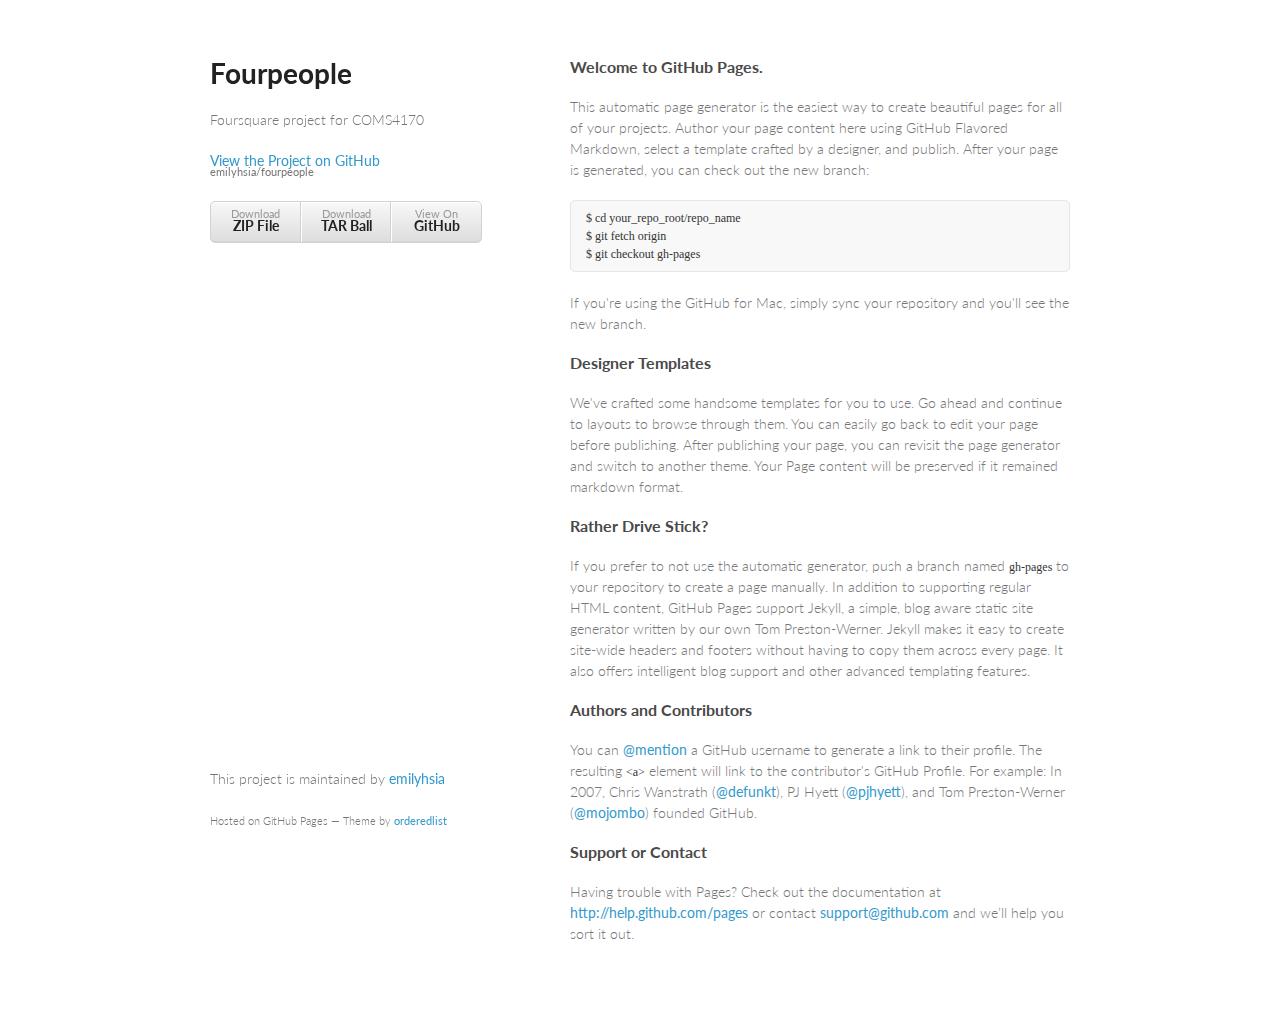
<file: index.html>
<!doctype html>
<html>
  <head>
    <meta charset="utf-8">
    <meta http-equiv="X-UA-Compatible" content="chrome=1">
    <title>Fourpeople by emilyhsia</title>

    <link rel="stylesheet" href="stylesheets/styles.css">
    <link rel="stylesheet" href="stylesheets/pygment_trac.css">
    <meta name="viewport" content="width=device-width, initial-scale=1, user-scalable=no">
    <!--[if lt IE 9]>
    <script src="//html5shiv.googlecode.com/svn/trunk/html5.js"></script>
    <![endif]-->
  </head>
  <body>
    <div class="wrapper">
      <header>
        <h1>Fourpeople</h1>
        <p>Foursquare project for COMS4170</p>

        <p class="view"><a href="https://github.com/emilyhsia/fourpeople">View the Project on GitHub <small>emilyhsia/fourpeople</small></a></p>


        <ul>
          <li><a href="https://github.com/emilyhsia/fourpeople/zipball/master">Download <strong>ZIP File</strong></a></li>
          <li><a href="https://github.com/emilyhsia/fourpeople/tarball/master">Download <strong>TAR Ball</strong></a></li>
          <li><a href="https://github.com/emilyhsia/fourpeople">View On <strong>GitHub</strong></a></li>
        </ul>
      </header>
      <section>
        <h3>
<a name="welcome-to-github-pages" class="anchor" href="#welcome-to-github-pages"><span class="octicon octicon-link"></span></a>Welcome to GitHub Pages.</h3>

<p>This automatic page generator is the easiest way to create beautiful pages for all of your projects. Author your page content here using GitHub Flavored Markdown, select a template crafted by a designer, and publish. After your page is generated, you can check out the new branch:</p>

<pre><code>$ cd your_repo_root/repo_name
$ git fetch origin
$ git checkout gh-pages
</code></pre>

<p>If you're using the GitHub for Mac, simply sync your repository and you'll see the new branch.</p>

<h3>
<a name="designer-templates" class="anchor" href="#designer-templates"><span class="octicon octicon-link"></span></a>Designer Templates</h3>

<p>We've crafted some handsome templates for you to use. Go ahead and continue to layouts to browse through them. You can easily go back to edit your page before publishing. After publishing your page, you can revisit the page generator and switch to another theme. Your Page content will be preserved if it remained markdown format.</p>

<h3>
<a name="rather-drive-stick" class="anchor" href="#rather-drive-stick"><span class="octicon octicon-link"></span></a>Rather Drive Stick?</h3>

<p>If you prefer to not use the automatic generator, push a branch named <code>gh-pages</code> to your repository to create a page manually. In addition to supporting regular HTML content, GitHub Pages support Jekyll, a simple, blog aware static site generator written by our own Tom Preston-Werner. Jekyll makes it easy to create site-wide headers and footers without having to copy them across every page. It also offers intelligent blog support and other advanced templating features.</p>

<h3>
<a name="authors-and-contributors" class="anchor" href="#authors-and-contributors"><span class="octicon octicon-link"></span></a>Authors and Contributors</h3>

<p>You can <a href="https://github.com/blog/821" class="user-mention">@mention</a> a GitHub username to generate a link to their profile. The resulting <code>&lt;a&gt;</code> element will link to the contributor's GitHub Profile. For example: In 2007, Chris Wanstrath (<a href="https://github.com/defunkt" class="user-mention">@defunkt</a>), PJ Hyett (<a href="https://github.com/pjhyett" class="user-mention">@pjhyett</a>), and Tom Preston-Werner (<a href="https://github.com/mojombo" class="user-mention">@mojombo</a>) founded GitHub.</p>

<h3>
<a name="support-or-contact" class="anchor" href="#support-or-contact"><span class="octicon octicon-link"></span></a>Support or Contact</h3>

<p>Having trouble with Pages? Check out the documentation at <a href="http://help.github.com/pages">http://help.github.com/pages</a> or contact <a href="mailto:support@github.com">support@github.com</a> and we’ll help you sort it out.</p>
      </section>
      <footer>
        <p>This project is maintained by <a href="https://github.com/emilyhsia">emilyhsia</a></p>
        <p><small>Hosted on GitHub Pages &mdash; Theme by <a href="https://github.com/orderedlist">orderedlist</a></small></p>
      </footer>
    </div>
    <script src="javascripts/scale.fix.js"></script>
    
  </body>
</html>
</file>
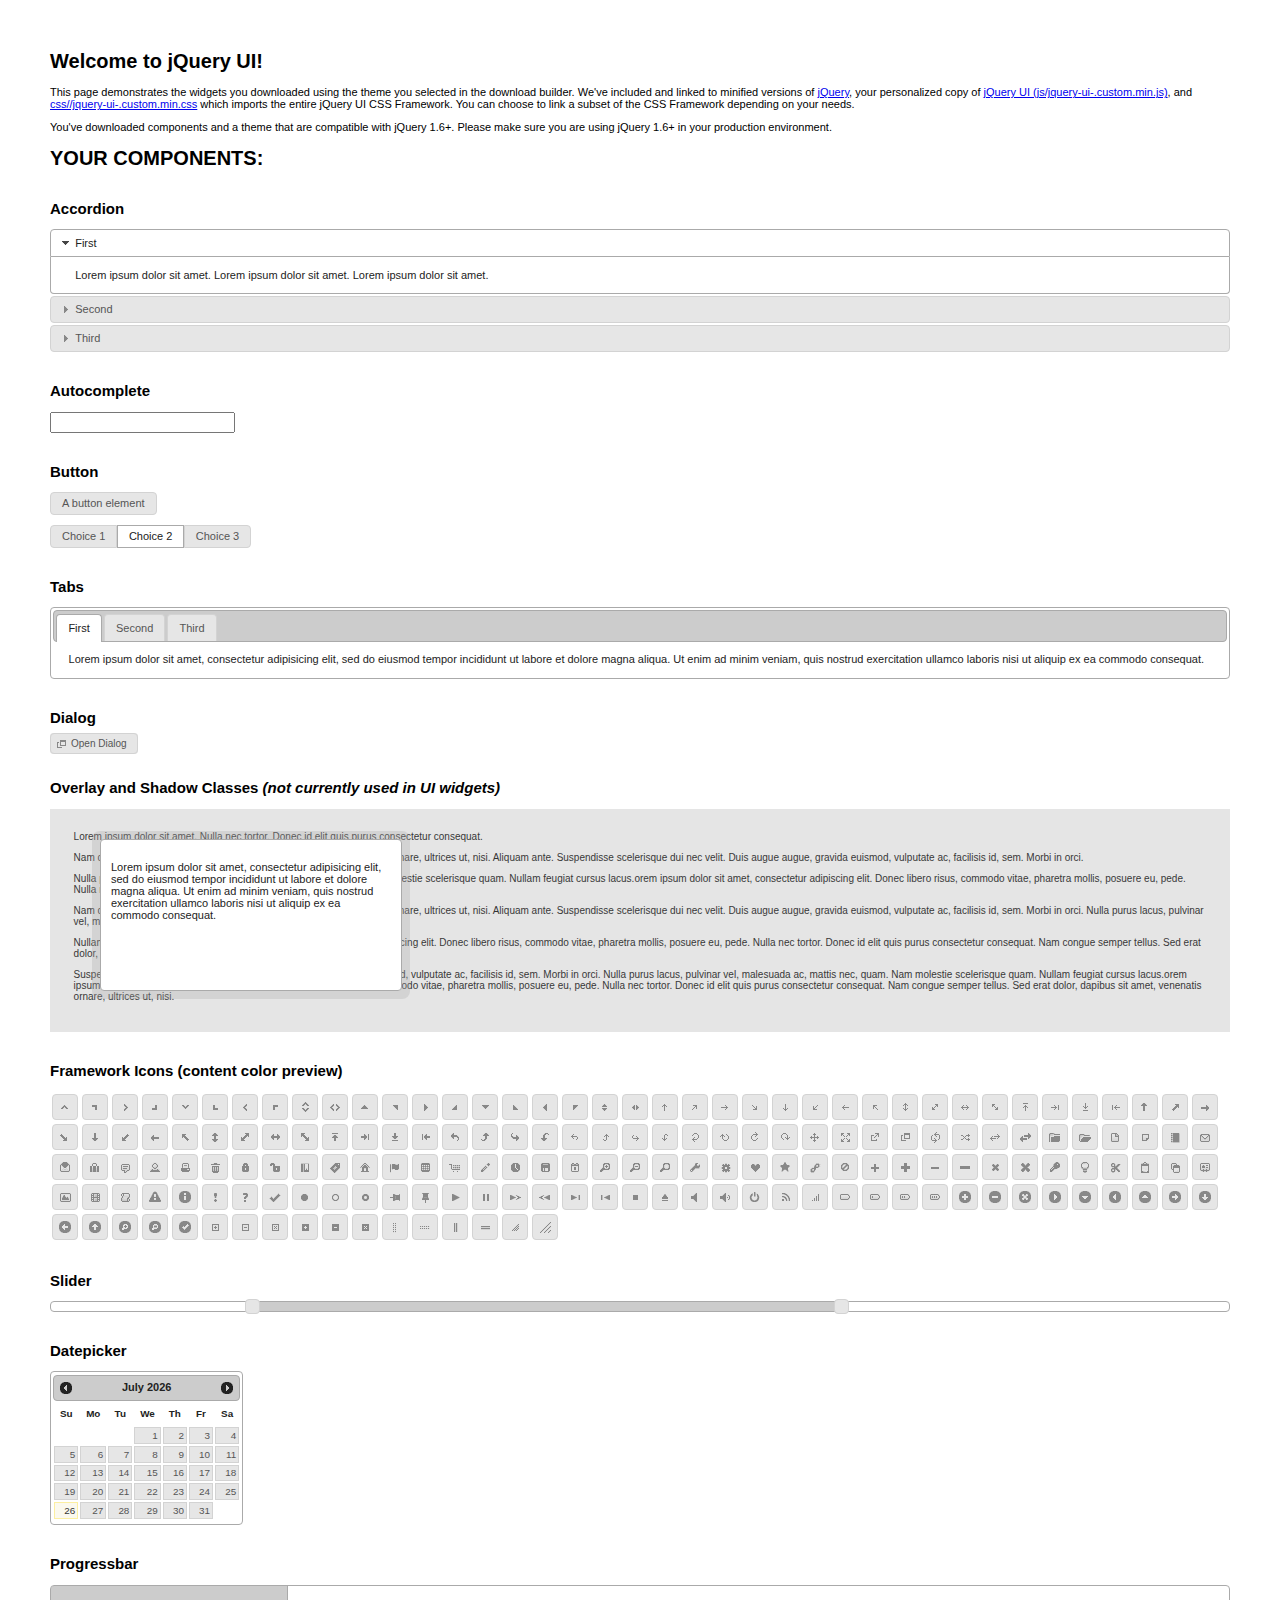
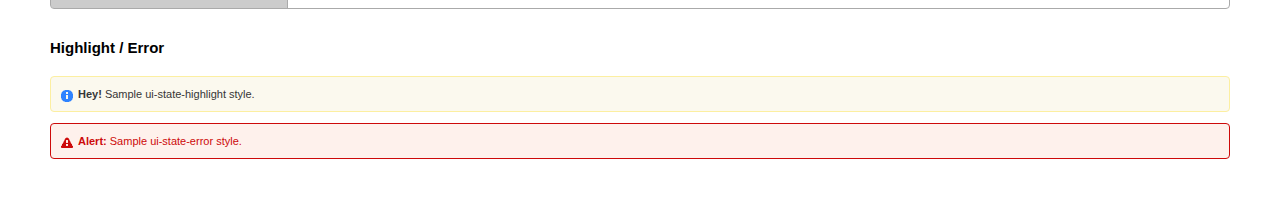
<file: jquery-ui/index.html>
<!doctype html>
<html lang="us">
<head>
	<meta charset="utf-8">
	<title>jQuery UI Example Page</title>
	<link href="css/custom-theme/jquery-ui-1.10.3.custom.css" rel="stylesheet">
	<script src="js/jquery-1.9.1.js"></script>
	<script src="js/jquery-ui-1.10.3.custom.js"></script>
	<script>
	$(function() {
		
		$( "#accordion" ).accordion();
		

		
		var availableTags = [
			"ActionScript",
			"AppleScript",
			"Asp",
			"BASIC",
			"C",
			"C++",
			"Clojure",
			"COBOL",
			"ColdFusion",
			"Erlang",
			"Fortran",
			"Groovy",
			"Haskell",
			"Java",
			"JavaScript",
			"Lisp",
			"Perl",
			"PHP",
			"Python",
			"Ruby",
			"Scala",
			"Scheme"
		];
		$( "#autocomplete" ).autocomplete({
			source: availableTags
		});
		

		
		$( "#button" ).button();
		$( "#radioset" ).buttonset();
		

		
		$( "#tabs" ).tabs();
		

		
		$( "#dialog" ).dialog({
			autoOpen: false,
			width: 400,
			buttons: [
				{
					text: "Ok",
					click: function() {
						$( this ).dialog( "close" );
					}
				},
				{
					text: "Cancel",
					click: function() {
						$( this ).dialog( "close" );
					}
				}
			]
		});

		// Link to open the dialog
		$( "#dialog-link" ).click(function( event ) {
			$( "#dialog" ).dialog( "open" );
			event.preventDefault();
		});
		

		
		$( "#datepicker" ).datepicker({
			inline: true
		});
		

		
		$( "#slider" ).slider({
			range: true,
			values: [ 17, 67 ]
		});
		

		
		$( "#progressbar" ).progressbar({
			value: 20
		});
		

		// Hover states on the static widgets
		$( "#dialog-link, #icons li" ).hover(
			function() {
				$( this ).addClass( "ui-state-hover" );
			},
			function() {
				$( this ).removeClass( "ui-state-hover" );
			}
		);
	});
	</script>
	<style>
	body{
		font: 62.5% "Trebuchet MS", sans-serif;
		margin: 50px;
	}
	.demoHeaders {
		margin-top: 2em;
	}
	#dialog-link {
		padding: .4em 1em .4em 20px;
		text-decoration: none;
		position: relative;
	}
	#dialog-link span.ui-icon {
		margin: 0 5px 0 0;
		position: absolute;
		left: .2em;
		top: 50%;
		margin-top: -8px;
	}
	#icons {
		margin: 0;
		padding: 0;
	}
	#icons li {
		margin: 2px;
		position: relative;
		padding: 4px 0;
		cursor: pointer;
		float: left;
		list-style: none;
	}
	#icons span.ui-icon {
		float: left;
		margin: 0 4px;
	}
	.fakewindowcontain .ui-widget-overlay {
		position: absolute;
	}
	</style>
</head>
<body>

<h1>Welcome to jQuery UI!</h1>

<div class="ui-widget">
	<p>This page demonstrates the widgets you downloaded using the theme you selected in the download builder. We've included and linked to minified versions of <a href="js/jquery-1.9.1.js">jQuery</a>, your personalized copy of <a href="js/jquery-ui-.custom.min.js">jQuery UI (js/jquery-ui-.custom.min.js)</a>, and <a href="css//jquery-ui-.custom.min.css">css//jquery-ui-.custom.min.css</a> which imports the entire jQuery UI CSS Framework. You can choose to link a subset of the CSS Framework depending on your needs. </p>
	<p>You've downloaded components and a theme that are compatible with jQuery 1.6+. Please make sure you are using jQuery 1.6+ in your production environment.</p>
</div>

<h1>YOUR COMPONENTS:</h1>


<!-- Accordion -->
<h2 class="demoHeaders">Accordion</h2>
<div id="accordion">
	<h3>First</h3>
	<div>Lorem ipsum dolor sit amet. Lorem ipsum dolor sit amet. Lorem ipsum dolor sit amet.</div>
	<h3>Second</h3>
	<div>Phasellus mattis tincidunt nibh.</div>
	<h3>Third</h3>
	<div>Nam dui erat, auctor a, dignissim quis.</div>
</div>



<!-- Autocomplete -->
<h2 class="demoHeaders">Autocomplete</h2>
<div>
	<input id="autocomplete" title="type &quot;a&quot;">
</div>



<!-- Button -->
<h2 class="demoHeaders">Button</h2>
<button id="button">A button element</button>
<form style="margin-top: 1em;">
	<div id="radioset">
		<input type="radio" id="radio1" name="radio"><label for="radio1">Choice 1</label>
		<input type="radio" id="radio2" name="radio" checked="checked"><label for="radio2">Choice 2</label>
		<input type="radio" id="radio3" name="radio"><label for="radio3">Choice 3</label>
	</div>
</form>



<!-- Tabs -->
<h2 class="demoHeaders">Tabs</h2>
<div id="tabs">
	<ul>
		<li><a href="#tabs-1">First</a></li>
		<li><a href="#tabs-2">Second</a></li>
		<li><a href="#tabs-3">Third</a></li>
	</ul>
	<div id="tabs-1">Lorem ipsum dolor sit amet, consectetur adipisicing elit, sed do eiusmod tempor incididunt ut labore et dolore magna aliqua. Ut enim ad minim veniam, quis nostrud exercitation ullamco laboris nisi ut aliquip ex ea commodo consequat.</div>
	<div id="tabs-2">Phasellus mattis tincidunt nibh. Cras orci urna, blandit id, pretium vel, aliquet ornare, felis. Maecenas scelerisque sem non nisl. Fusce sed lorem in enim dictum bibendum.</div>
	<div id="tabs-3">Nam dui erat, auctor a, dignissim quis, sollicitudin eu, felis. Pellentesque nisi urna, interdum eget, sagittis et, consequat vestibulum, lacus. Mauris porttitor ullamcorper augue.</div>
</div>



<!-- Dialog NOTE: Dialog is not generated by UI in this demo so it can be visually styled in themeroller-->
<h2 class="demoHeaders">Dialog</h2>
<p><a href="#" id="dialog-link" class="ui-state-default ui-corner-all"><span class="ui-icon ui-icon-newwin"></span>Open Dialog</a></p>

<h2 class="demoHeaders">Overlay and Shadow Classes <em>(not currently used in UI widgets)</em></h2>
<div style="position: relative; width: 96%; height: 200px; padding:1% 2%; overflow:hidden;" class="fakewindowcontain">
	<p>Lorem ipsum dolor sit amet,  Nulla nec tortor. Donec id elit quis purus consectetur consequat. </p><p>Nam congue semper tellus. Sed erat dolor, dapibus sit amet, venenatis ornare, ultrices ut, nisi. Aliquam ante. Suspendisse scelerisque dui nec velit. Duis augue augue, gravida euismod, vulputate ac, facilisis id, sem. Morbi in orci. </p><p>Nulla purus lacus, pulvinar vel, malesuada ac, mattis nec, quam. Nam molestie scelerisque quam. Nullam feugiat cursus lacus.orem ipsum dolor sit amet, consectetur adipiscing elit. Donec libero risus, commodo vitae, pharetra mollis, posuere eu, pede. Nulla nec tortor. Donec id elit quis purus consectetur consequat. </p><p>Nam congue semper tellus. Sed erat dolor, dapibus sit amet, venenatis ornare, ultrices ut, nisi. Aliquam ante. Suspendisse scelerisque dui nec velit. Duis augue augue, gravida euismod, vulputate ac, facilisis id, sem. Morbi in orci. Nulla purus lacus, pulvinar vel, malesuada ac, mattis nec, quam. Nam molestie scelerisque quam. </p><p>Nullam feugiat cursus lacus.orem ipsum dolor sit amet, consectetur adipiscing elit. Donec libero risus, commodo vitae, pharetra mollis, posuere eu, pede. Nulla nec tortor. Donec id elit quis purus consectetur consequat. Nam congue semper tellus. Sed erat dolor, dapibus sit amet, venenatis ornare, ultrices ut, nisi. Aliquam ante. </p><p>Suspendisse scelerisque dui nec velit. Duis augue augue, gravida euismod, vulputate ac, facilisis id, sem. Morbi in orci. Nulla purus lacus, pulvinar vel, malesuada ac, mattis nec, quam. Nam molestie scelerisque quam. Nullam feugiat cursus lacus.orem ipsum dolor sit amet, consectetur adipiscing elit. Donec libero risus, commodo vitae, pharetra mollis, posuere eu, pede. Nulla nec tortor. Donec id elit quis purus consectetur consequat. Nam congue semper tellus. Sed erat dolor, dapibus sit amet, venenatis ornare, ultrices ut, nisi. </p>

	<!-- ui-dialog -->
	<div class="ui-overlay"><div class="ui-widget-overlay"></div><div class="ui-widget-shadow ui-corner-all" style="width: 302px; height: 152px; position: absolute; left: 50px; top: 30px;"></div></div>
	<div style="position: absolute; width: 280px; height: 130px;left: 50px; top: 30px; padding: 10px;" class="ui-widget ui-widget-content ui-corner-all">
		<div class="ui-dialog-content ui-widget-content" style="background: none; border: 0;">
			<p>Lorem ipsum dolor sit amet, consectetur adipisicing elit, sed do eiusmod tempor incididunt ut labore et dolore magna aliqua. Ut enim ad minim veniam, quis nostrud exercitation ullamco laboris nisi ut aliquip ex ea commodo consequat.</p>
		</div>
	</div>

</div>

<!-- ui-dialog -->
<div id="dialog" title="Dialog Title">
	<p>Lorem ipsum dolor sit amet, consectetur adipisicing elit, sed do eiusmod tempor incididunt ut labore et dolore magna aliqua. Ut enim ad minim veniam, quis nostrud exercitation ullamco laboris nisi ut aliquip ex ea commodo consequat.</p>
</div>



<h2 class="demoHeaders">Framework Icons (content color preview)</h2>
<ul id="icons" class="ui-widget ui-helper-clearfix">
	<li class="ui-state-default ui-corner-all" title=".ui-icon-carat-1-n"><span class="ui-icon ui-icon-carat-1-n"></span></li>
	<li class="ui-state-default ui-corner-all" title=".ui-icon-carat-1-ne"><span class="ui-icon ui-icon-carat-1-ne"></span></li>
	<li class="ui-state-default ui-corner-all" title=".ui-icon-carat-1-e"><span class="ui-icon ui-icon-carat-1-e"></span></li>
	<li class="ui-state-default ui-corner-all" title=".ui-icon-carat-1-se"><span class="ui-icon ui-icon-carat-1-se"></span></li>
	<li class="ui-state-default ui-corner-all" title=".ui-icon-carat-1-s"><span class="ui-icon ui-icon-carat-1-s"></span></li>
	<li class="ui-state-default ui-corner-all" title=".ui-icon-carat-1-sw"><span class="ui-icon ui-icon-carat-1-sw"></span></li>
	<li class="ui-state-default ui-corner-all" title=".ui-icon-carat-1-w"><span class="ui-icon ui-icon-carat-1-w"></span></li>
	<li class="ui-state-default ui-corner-all" title=".ui-icon-carat-1-nw"><span class="ui-icon ui-icon-carat-1-nw"></span></li>
	<li class="ui-state-default ui-corner-all" title=".ui-icon-carat-2-n-s"><span class="ui-icon ui-icon-carat-2-n-s"></span></li>
	<li class="ui-state-default ui-corner-all" title=".ui-icon-carat-2-e-w"><span class="ui-icon ui-icon-carat-2-e-w"></span></li>
	<li class="ui-state-default ui-corner-all" title=".ui-icon-triangle-1-n"><span class="ui-icon ui-icon-triangle-1-n"></span></li>
	<li class="ui-state-default ui-corner-all" title=".ui-icon-triangle-1-ne"><span class="ui-icon ui-icon-triangle-1-ne"></span></li>
	<li class="ui-state-default ui-corner-all" title=".ui-icon-triangle-1-e"><span class="ui-icon ui-icon-triangle-1-e"></span></li>
	<li class="ui-state-default ui-corner-all" title=".ui-icon-triangle-1-se"><span class="ui-icon ui-icon-triangle-1-se"></span></li>
	<li class="ui-state-default ui-corner-all" title=".ui-icon-triangle-1-s"><span class="ui-icon ui-icon-triangle-1-s"></span></li>
	<li class="ui-state-default ui-corner-all" title=".ui-icon-triangle-1-sw"><span class="ui-icon ui-icon-triangle-1-sw"></span></li>
	<li class="ui-state-default ui-corner-all" title=".ui-icon-triangle-1-w"><span class="ui-icon ui-icon-triangle-1-w"></span></li>
	<li class="ui-state-default ui-corner-all" title=".ui-icon-triangle-1-nw"><span class="ui-icon ui-icon-triangle-1-nw"></span></li>
	<li class="ui-state-default ui-corner-all" title=".ui-icon-triangle-2-n-s"><span class="ui-icon ui-icon-triangle-2-n-s"></span></li>
	<li class="ui-state-default ui-corner-all" title=".ui-icon-triangle-2-e-w"><span class="ui-icon ui-icon-triangle-2-e-w"></span></li>
	<li class="ui-state-default ui-corner-all" title=".ui-icon-arrow-1-n"><span class="ui-icon ui-icon-arrow-1-n"></span></li>
	<li class="ui-state-default ui-corner-all" title=".ui-icon-arrow-1-ne"><span class="ui-icon ui-icon-arrow-1-ne"></span></li>
	<li class="ui-state-default ui-corner-all" title=".ui-icon-arrow-1-e"><span class="ui-icon ui-icon-arrow-1-e"></span></li>
	<li class="ui-state-default ui-corner-all" title=".ui-icon-arrow-1-se"><span class="ui-icon ui-icon-arrow-1-se"></span></li>
	<li class="ui-state-default ui-corner-all" title=".ui-icon-arrow-1-s"><span class="ui-icon ui-icon-arrow-1-s"></span></li>
	<li class="ui-state-default ui-corner-all" title=".ui-icon-arrow-1-sw"><span class="ui-icon ui-icon-arrow-1-sw"></span></li>
	<li class="ui-state-default ui-corner-all" title=".ui-icon-arrow-1-w"><span class="ui-icon ui-icon-arrow-1-w"></span></li>
	<li class="ui-state-default ui-corner-all" title=".ui-icon-arrow-1-nw"><span class="ui-icon ui-icon-arrow-1-nw"></span></li>
	<li class="ui-state-default ui-corner-all" title=".ui-icon-arrow-2-n-s"><span class="ui-icon ui-icon-arrow-2-n-s"></span></li>
	<li class="ui-state-default ui-corner-all" title=".ui-icon-arrow-2-ne-sw"><span class="ui-icon ui-icon-arrow-2-ne-sw"></span></li>
	<li class="ui-state-default ui-corner-all" title=".ui-icon-arrow-2-e-w"><span class="ui-icon ui-icon-arrow-2-e-w"></span></li>
	<li class="ui-state-default ui-corner-all" title=".ui-icon-arrow-2-se-nw"><span class="ui-icon ui-icon-arrow-2-se-nw"></span></li>
	<li class="ui-state-default ui-corner-all" title=".ui-icon-arrowstop-1-n"><span class="ui-icon ui-icon-arrowstop-1-n"></span></li>
	<li class="ui-state-default ui-corner-all" title=".ui-icon-arrowstop-1-e"><span class="ui-icon ui-icon-arrowstop-1-e"></span></li>
	<li class="ui-state-default ui-corner-all" title=".ui-icon-arrowstop-1-s"><span class="ui-icon ui-icon-arrowstop-1-s"></span></li>
	<li class="ui-state-default ui-corner-all" title=".ui-icon-arrowstop-1-w"><span class="ui-icon ui-icon-arrowstop-1-w"></span></li>
	<li class="ui-state-default ui-corner-all" title=".ui-icon-arrowthick-1-n"><span class="ui-icon ui-icon-arrowthick-1-n"></span></li>
	<li class="ui-state-default ui-corner-all" title=".ui-icon-arrowthick-1-ne"><span class="ui-icon ui-icon-arrowthick-1-ne"></span></li>
	<li class="ui-state-default ui-corner-all" title=".ui-icon-arrowthick-1-e"><span class="ui-icon ui-icon-arrowthick-1-e"></span></li>
	<li class="ui-state-default ui-corner-all" title=".ui-icon-arrowthick-1-se"><span class="ui-icon ui-icon-arrowthick-1-se"></span></li>
	<li class="ui-state-default ui-corner-all" title=".ui-icon-arrowthick-1-s"><span class="ui-icon ui-icon-arrowthick-1-s"></span></li>
	<li class="ui-state-default ui-corner-all" title=".ui-icon-arrowthick-1-sw"><span class="ui-icon ui-icon-arrowthick-1-sw"></span></li>
	<li class="ui-state-default ui-corner-all" title=".ui-icon-arrowthick-1-w"><span class="ui-icon ui-icon-arrowthick-1-w"></span></li>
	<li class="ui-state-default ui-corner-all" title=".ui-icon-arrowthick-1-nw"><span class="ui-icon ui-icon-arrowthick-1-nw"></span></li>
	<li class="ui-state-default ui-corner-all" title=".ui-icon-arrowthick-2-n-s"><span class="ui-icon ui-icon-arrowthick-2-n-s"></span></li>
	<li class="ui-state-default ui-corner-all" title=".ui-icon-arrowthick-2-ne-sw"><span class="ui-icon ui-icon-arrowthick-2-ne-sw"></span></li>
	<li class="ui-state-default ui-corner-all" title=".ui-icon-arrowthick-2-e-w"><span class="ui-icon ui-icon-arrowthick-2-e-w"></span></li>
	<li class="ui-state-default ui-corner-all" title=".ui-icon-arrowthick-2-se-nw"><span class="ui-icon ui-icon-arrowthick-2-se-nw"></span></li>
	<li class="ui-state-default ui-corner-all" title=".ui-icon-arrowthickstop-1-n"><span class="ui-icon ui-icon-arrowthickstop-1-n"></span></li>
	<li class="ui-state-default ui-corner-all" title=".ui-icon-arrowthickstop-1-e"><span class="ui-icon ui-icon-arrowthickstop-1-e"></span></li>
	<li class="ui-state-default ui-corner-all" title=".ui-icon-arrowthickstop-1-s"><span class="ui-icon ui-icon-arrowthickstop-1-s"></span></li>
	<li class="ui-state-default ui-corner-all" title=".ui-icon-arrowthickstop-1-w"><span class="ui-icon ui-icon-arrowthickstop-1-w"></span></li>
	<li class="ui-state-default ui-corner-all" title=".ui-icon-arrowreturnthick-1-w"><span class="ui-icon ui-icon-arrowreturnthick-1-w"></span></li>
	<li class="ui-state-default ui-corner-all" title=".ui-icon-arrowreturnthick-1-n"><span class="ui-icon ui-icon-arrowreturnthick-1-n"></span></li>
	<li class="ui-state-default ui-corner-all" title=".ui-icon-arrowreturnthick-1-e"><span class="ui-icon ui-icon-arrowreturnthick-1-e"></span></li>
	<li class="ui-state-default ui-corner-all" title=".ui-icon-arrowreturnthick-1-s"><span class="ui-icon ui-icon-arrowreturnthick-1-s"></span></li>
	<li class="ui-state-default ui-corner-all" title=".ui-icon-arrowreturn-1-w"><span class="ui-icon ui-icon-arrowreturn-1-w"></span></li>
	<li class="ui-state-default ui-corner-all" title=".ui-icon-arrowreturn-1-n"><span class="ui-icon ui-icon-arrowreturn-1-n"></span></li>
	<li class="ui-state-default ui-corner-all" title=".ui-icon-arrowreturn-1-e"><span class="ui-icon ui-icon-arrowreturn-1-e"></span></li>
	<li class="ui-state-default ui-corner-all" title=".ui-icon-arrowreturn-1-s"><span class="ui-icon ui-icon-arrowreturn-1-s"></span></li>
	<li class="ui-state-default ui-corner-all" title=".ui-icon-arrowrefresh-1-w"><span class="ui-icon ui-icon-arrowrefresh-1-w"></span></li>
	<li class="ui-state-default ui-corner-all" title=".ui-icon-arrowrefresh-1-n"><span class="ui-icon ui-icon-arrowrefresh-1-n"></span></li>
	<li class="ui-state-default ui-corner-all" title=".ui-icon-arrowrefresh-1-e"><span class="ui-icon ui-icon-arrowrefresh-1-e"></span></li>
	<li class="ui-state-default ui-corner-all" title=".ui-icon-arrowrefresh-1-s"><span class="ui-icon ui-icon-arrowrefresh-1-s"></span></li>
	<li class="ui-state-default ui-corner-all" title=".ui-icon-arrow-4"><span class="ui-icon ui-icon-arrow-4"></span></li>
	<li class="ui-state-default ui-corner-all" title=".ui-icon-arrow-4-diag"><span class="ui-icon ui-icon-arrow-4-diag"></span></li>
	<li class="ui-state-default ui-corner-all" title=".ui-icon-extlink"><span class="ui-icon ui-icon-extlink"></span></li>
	<li class="ui-state-default ui-corner-all" title=".ui-icon-newwin"><span class="ui-icon ui-icon-newwin"></span></li>
	<li class="ui-state-default ui-corner-all" title=".ui-icon-refresh"><span class="ui-icon ui-icon-refresh"></span></li>
	<li class="ui-state-default ui-corner-all" title=".ui-icon-shuffle"><span class="ui-icon ui-icon-shuffle"></span></li>
	<li class="ui-state-default ui-corner-all" title=".ui-icon-transfer-e-w"><span class="ui-icon ui-icon-transfer-e-w"></span></li>
	<li class="ui-state-default ui-corner-all" title=".ui-icon-transferthick-e-w"><span class="ui-icon ui-icon-transferthick-e-w"></span></li>
	<li class="ui-state-default ui-corner-all" title=".ui-icon-folder-collapsed"><span class="ui-icon ui-icon-folder-collapsed"></span></li>
	<li class="ui-state-default ui-corner-all" title=".ui-icon-folder-open"><span class="ui-icon ui-icon-folder-open"></span></li>
	<li class="ui-state-default ui-corner-all" title=".ui-icon-document"><span class="ui-icon ui-icon-document"></span></li>
	<li class="ui-state-default ui-corner-all" title=".ui-icon-document-b"><span class="ui-icon ui-icon-document-b"></span></li>
	<li class="ui-state-default ui-corner-all" title=".ui-icon-note"><span class="ui-icon ui-icon-note"></span></li>
	<li class="ui-state-default ui-corner-all" title=".ui-icon-mail-closed"><span class="ui-icon ui-icon-mail-closed"></span></li>
	<li class="ui-state-default ui-corner-all" title=".ui-icon-mail-open"><span class="ui-icon ui-icon-mail-open"></span></li>
	<li class="ui-state-default ui-corner-all" title=".ui-icon-suitcase"><span class="ui-icon ui-icon-suitcase"></span></li>
	<li class="ui-state-default ui-corner-all" title=".ui-icon-comment"><span class="ui-icon ui-icon-comment"></span></li>
	<li class="ui-state-default ui-corner-all" title=".ui-icon-person"><span class="ui-icon ui-icon-person"></span></li>
	<li class="ui-state-default ui-corner-all" title=".ui-icon-print"><span class="ui-icon ui-icon-print"></span></li>
	<li class="ui-state-default ui-corner-all" title=".ui-icon-trash"><span class="ui-icon ui-icon-trash"></span></li>
	<li class="ui-state-default ui-corner-all" title=".ui-icon-locked"><span class="ui-icon ui-icon-locked"></span></li>
	<li class="ui-state-default ui-corner-all" title=".ui-icon-unlocked"><span class="ui-icon ui-icon-unlocked"></span></li>
	<li class="ui-state-default ui-corner-all" title=".ui-icon-bookmark"><span class="ui-icon ui-icon-bookmark"></span></li>
	<li class="ui-state-default ui-corner-all" title=".ui-icon-tag"><span class="ui-icon ui-icon-tag"></span></li>
	<li class="ui-state-default ui-corner-all" title=".ui-icon-home"><span class="ui-icon ui-icon-home"></span></li>
	<li class="ui-state-default ui-corner-all" title=".ui-icon-flag"><span class="ui-icon ui-icon-flag"></span></li>
	<li class="ui-state-default ui-corner-all" title=".ui-icon-calculator"><span class="ui-icon ui-icon-calculator"></span></li>
	<li class="ui-state-default ui-corner-all" title=".ui-icon-cart"><span class="ui-icon ui-icon-cart"></span></li>
	<li class="ui-state-default ui-corner-all" title=".ui-icon-pencil"><span class="ui-icon ui-icon-pencil"></span></li>
	<li class="ui-state-default ui-corner-all" title=".ui-icon-clock"><span class="ui-icon ui-icon-clock"></span></li>
	<li class="ui-state-default ui-corner-all" title=".ui-icon-disk"><span class="ui-icon ui-icon-disk"></span></li>
	<li class="ui-state-default ui-corner-all" title=".ui-icon-calendar"><span class="ui-icon ui-icon-calendar"></span></li>
	<li class="ui-state-default ui-corner-all" title=".ui-icon-zoomin"><span class="ui-icon ui-icon-zoomin"></span></li>
	<li class="ui-state-default ui-corner-all" title=".ui-icon-zoomout"><span class="ui-icon ui-icon-zoomout"></span></li>
	<li class="ui-state-default ui-corner-all" title=".ui-icon-search"><span class="ui-icon ui-icon-search"></span></li>
	<li class="ui-state-default ui-corner-all" title=".ui-icon-wrench"><span class="ui-icon ui-icon-wrench"></span></li>
	<li class="ui-state-default ui-corner-all" title=".ui-icon-gear"><span class="ui-icon ui-icon-gear"></span></li>
	<li class="ui-state-default ui-corner-all" title=".ui-icon-heart"><span class="ui-icon ui-icon-heart"></span></li>
	<li class="ui-state-default ui-corner-all" title=".ui-icon-star"><span class="ui-icon ui-icon-star"></span></li>
	<li class="ui-state-default ui-corner-all" title=".ui-icon-link"><span class="ui-icon ui-icon-link"></span></li>
	<li class="ui-state-default ui-corner-all" title=".ui-icon-cancel"><span class="ui-icon ui-icon-cancel"></span></li>
	<li class="ui-state-default ui-corner-all" title=".ui-icon-plus"><span class="ui-icon ui-icon-plus"></span></li>
	<li class="ui-state-default ui-corner-all" title=".ui-icon-plusthick"><span class="ui-icon ui-icon-plusthick"></span></li>
	<li class="ui-state-default ui-corner-all" title=".ui-icon-minus"><span class="ui-icon ui-icon-minus"></span></li>
	<li class="ui-state-default ui-corner-all" title=".ui-icon-minusthick"><span class="ui-icon ui-icon-minusthick"></span></li>
	<li class="ui-state-default ui-corner-all" title=".ui-icon-close"><span class="ui-icon ui-icon-close"></span></li>
	<li class="ui-state-default ui-corner-all" title=".ui-icon-closethick"><span class="ui-icon ui-icon-closethick"></span></li>
	<li class="ui-state-default ui-corner-all" title=".ui-icon-key"><span class="ui-icon ui-icon-key"></span></li>
	<li class="ui-state-default ui-corner-all" title=".ui-icon-lightbulb"><span class="ui-icon ui-icon-lightbulb"></span></li>
	<li class="ui-state-default ui-corner-all" title=".ui-icon-scissors"><span class="ui-icon ui-icon-scissors"></span></li>
	<li class="ui-state-default ui-corner-all" title=".ui-icon-clipboard"><span class="ui-icon ui-icon-clipboard"></span></li>
	<li class="ui-state-default ui-corner-all" title=".ui-icon-copy"><span class="ui-icon ui-icon-copy"></span></li>
	<li class="ui-state-default ui-corner-all" title=".ui-icon-contact"><span class="ui-icon ui-icon-contact"></span></li>
	<li class="ui-state-default ui-corner-all" title=".ui-icon-image"><span class="ui-icon ui-icon-image"></span></li>
	<li class="ui-state-default ui-corner-all" title=".ui-icon-video"><span class="ui-icon ui-icon-video"></span></li>
	<li class="ui-state-default ui-corner-all" title=".ui-icon-script"><span class="ui-icon ui-icon-script"></span></li>
	<li class="ui-state-default ui-corner-all" title=".ui-icon-alert"><span class="ui-icon ui-icon-alert"></span></li>
	<li class="ui-state-default ui-corner-all" title=".ui-icon-info"><span class="ui-icon ui-icon-info"></span></li>
	<li class="ui-state-default ui-corner-all" title=".ui-icon-notice"><span class="ui-icon ui-icon-notice"></span></li>
	<li class="ui-state-default ui-corner-all" title=".ui-icon-help"><span class="ui-icon ui-icon-help"></span></li>
	<li class="ui-state-default ui-corner-all" title=".ui-icon-check"><span class="ui-icon ui-icon-check"></span></li>
	<li class="ui-state-default ui-corner-all" title=".ui-icon-bullet"><span class="ui-icon ui-icon-bullet"></span></li>
	<li class="ui-state-default ui-corner-all" title=".ui-icon-radio-off"><span class="ui-icon ui-icon-radio-off"></span></li>
	<li class="ui-state-default ui-corner-all" title=".ui-icon-radio-on"><span class="ui-icon ui-icon-radio-on"></span></li>
	<li class="ui-state-default ui-corner-all" title=".ui-icon-pin-w"><span class="ui-icon ui-icon-pin-w"></span></li>
	<li class="ui-state-default ui-corner-all" title=".ui-icon-pin-s"><span class="ui-icon ui-icon-pin-s"></span></li>
	<li class="ui-state-default ui-corner-all" title=".ui-icon-play"><span class="ui-icon ui-icon-play"></span></li>
	<li class="ui-state-default ui-corner-all" title=".ui-icon-pause"><span class="ui-icon ui-icon-pause"></span></li>
	<li class="ui-state-default ui-corner-all" title=".ui-icon-seek-next"><span class="ui-icon ui-icon-seek-next"></span></li>
	<li class="ui-state-default ui-corner-all" title=".ui-icon-seek-prev"><span class="ui-icon ui-icon-seek-prev"></span></li>
	<li class="ui-state-default ui-corner-all" title=".ui-icon-seek-end"><span class="ui-icon ui-icon-seek-end"></span></li>
	<li class="ui-state-default ui-corner-all" title=".ui-icon-seek-first"><span class="ui-icon ui-icon-seek-first"></span></li>
	<li class="ui-state-default ui-corner-all" title=".ui-icon-stop"><span class="ui-icon ui-icon-stop"></span></li>
	<li class="ui-state-default ui-corner-all" title=".ui-icon-eject"><span class="ui-icon ui-icon-eject"></span></li>
	<li class="ui-state-default ui-corner-all" title=".ui-icon-volume-off"><span class="ui-icon ui-icon-volume-off"></span></li>
	<li class="ui-state-default ui-corner-all" title=".ui-icon-volume-on"><span class="ui-icon ui-icon-volume-on"></span></li>
	<li class="ui-state-default ui-corner-all" title=".ui-icon-power"><span class="ui-icon ui-icon-power"></span></li>
	<li class="ui-state-default ui-corner-all" title=".ui-icon-signal-diag"><span class="ui-icon ui-icon-signal-diag"></span></li>
	<li class="ui-state-default ui-corner-all" title=".ui-icon-signal"><span class="ui-icon ui-icon-signal"></span></li>
	<li class="ui-state-default ui-corner-all" title=".ui-icon-battery-0"><span class="ui-icon ui-icon-battery-0"></span></li>
	<li class="ui-state-default ui-corner-all" title=".ui-icon-battery-1"><span class="ui-icon ui-icon-battery-1"></span></li>
	<li class="ui-state-default ui-corner-all" title=".ui-icon-battery-2"><span class="ui-icon ui-icon-battery-2"></span></li>
	<li class="ui-state-default ui-corner-all" title=".ui-icon-battery-3"><span class="ui-icon ui-icon-battery-3"></span></li>
	<li class="ui-state-default ui-corner-all" title=".ui-icon-circle-plus"><span class="ui-icon ui-icon-circle-plus"></span></li>
	<li class="ui-state-default ui-corner-all" title=".ui-icon-circle-minus"><span class="ui-icon ui-icon-circle-minus"></span></li>
	<li class="ui-state-default ui-corner-all" title=".ui-icon-circle-close"><span class="ui-icon ui-icon-circle-close"></span></li>
	<li class="ui-state-default ui-corner-all" title=".ui-icon-circle-triangle-e"><span class="ui-icon ui-icon-circle-triangle-e"></span></li>
	<li class="ui-state-default ui-corner-all" title=".ui-icon-circle-triangle-s"><span class="ui-icon ui-icon-circle-triangle-s"></span></li>
	<li class="ui-state-default ui-corner-all" title=".ui-icon-circle-triangle-w"><span class="ui-icon ui-icon-circle-triangle-w"></span></li>
	<li class="ui-state-default ui-corner-all" title=".ui-icon-circle-triangle-n"><span class="ui-icon ui-icon-circle-triangle-n"></span></li>
	<li class="ui-state-default ui-corner-all" title=".ui-icon-circle-arrow-e"><span class="ui-icon ui-icon-circle-arrow-e"></span></li>
	<li class="ui-state-default ui-corner-all" title=".ui-icon-circle-arrow-s"><span class="ui-icon ui-icon-circle-arrow-s"></span></li>
	<li class="ui-state-default ui-corner-all" title=".ui-icon-circle-arrow-w"><span class="ui-icon ui-icon-circle-arrow-w"></span></li>
	<li class="ui-state-default ui-corner-all" title=".ui-icon-circle-arrow-n"><span class="ui-icon ui-icon-circle-arrow-n"></span></li>
	<li class="ui-state-default ui-corner-all" title=".ui-icon-circle-zoomin"><span class="ui-icon ui-icon-circle-zoomin"></span></li>
	<li class="ui-state-default ui-corner-all" title=".ui-icon-circle-zoomout"><span class="ui-icon ui-icon-circle-zoomout"></span></li>
	<li class="ui-state-default ui-corner-all" title=".ui-icon-circle-check"><span class="ui-icon ui-icon-circle-check"></span></li>
	<li class="ui-state-default ui-corner-all" title=".ui-icon-circlesmall-plus"><span class="ui-icon ui-icon-circlesmall-plus"></span></li>
	<li class="ui-state-default ui-corner-all" title=".ui-icon-circlesmall-minus"><span class="ui-icon ui-icon-circlesmall-minus"></span></li>
	<li class="ui-state-default ui-corner-all" title=".ui-icon-circlesmall-close"><span class="ui-icon ui-icon-circlesmall-close"></span></li>
	<li class="ui-state-default ui-corner-all" title=".ui-icon-squaresmall-plus"><span class="ui-icon ui-icon-squaresmall-plus"></span></li>
	<li class="ui-state-default ui-corner-all" title=".ui-icon-squaresmall-minus"><span class="ui-icon ui-icon-squaresmall-minus"></span></li>
	<li class="ui-state-default ui-corner-all" title=".ui-icon-squaresmall-close"><span class="ui-icon ui-icon-squaresmall-close"></span></li>
	<li class="ui-state-default ui-corner-all" title=".ui-icon-grip-dotted-vertical"><span class="ui-icon ui-icon-grip-dotted-vertical"></span></li>
	<li class="ui-state-default ui-corner-all" title=".ui-icon-grip-dotted-horizontal"><span class="ui-icon ui-icon-grip-dotted-horizontal"></span></li>
	<li class="ui-state-default ui-corner-all" title=".ui-icon-grip-solid-vertical"><span class="ui-icon ui-icon-grip-solid-vertical"></span></li>
	<li class="ui-state-default ui-corner-all" title=".ui-icon-grip-solid-horizontal"><span class="ui-icon ui-icon-grip-solid-horizontal"></span></li>
	<li class="ui-state-default ui-corner-all" title=".ui-icon-gripsmall-diagonal-se"><span class="ui-icon ui-icon-gripsmall-diagonal-se"></span></li>
	<li class="ui-state-default ui-corner-all" title=".ui-icon-grip-diagonal-se"><span class="ui-icon ui-icon-grip-diagonal-se"></span></li>
</ul>


<!-- Slider -->
<h2 class="demoHeaders">Slider</h2>
<div id="slider"></div>



<!-- Datepicker -->
<h2 class="demoHeaders">Datepicker</h2>
<div id="datepicker"></div>



<!-- Progressbar -->
<h2 class="demoHeaders">Progressbar</h2>
<div id="progressbar"></div>


<!-- Highlight / Error -->
<h2 class="demoHeaders">Highlight / Error</h2>
<div class="ui-widget">
	<div class="ui-state-highlight ui-corner-all" style="margin-top: 20px; padding: 0 .7em;">
		<p><span class="ui-icon ui-icon-info" style="float: left; margin-right: .3em;"></span>
		<strong>Hey!</strong> Sample ui-state-highlight style.</p>
	</div>
</div>
<br>
<div class="ui-widget">
	<div class="ui-state-error ui-corner-all" style="padding: 0 .7em;">
		<p><span class="ui-icon ui-icon-alert" style="float: left; margin-right: .3em;"></span>
		<strong>Alert:</strong> Sample ui-state-error style.</p>
	</div>
</div>

</body>
</html>
</file>
<file: stylesheets/styles.css>
@import url(https://fonts.googleapis.com/css?family=Lato:300italic,700italic,300,700);

body {
  padding:50px;
  font:14px/1.5 Lato, "Helvetica Neue", Helvetica, Arial, sans-serif;
  color:#777;
  font-weight:300;
}

h1, h2, h3, h4, h5, h6 {
  color:#222;
  margin:0 0 20px;
}

p, ul, ol, table, pre, dl {
  margin:0 0 20px;
}

h1, h2, h3 {
  line-height:1.1;
}

h1 {
  font-size:28px;
}

h2 {
  color:#393939;
}

h3, h4, h5, h6 {
  color:#494949;
}

a {
  color:#39c;
  font-weight:400;
  text-decoration:none;
}

a small {
  font-size:11px;
  color:#777;
  margin-top:-0.6em;
  display:block;
}

.wrapper {
  width:860px;
  margin:0 auto;
}

blockquote {
  border-left:1px solid #e5e5e5;
  margin:0;
  padding:0 0 0 20px;
  font-style:italic;
}

code, pre {
  font-family:Monaco, Bitstream Vera Sans Mono, Lucida Console, Terminal;
  color:#333;
  font-size:12px;
}

pre {
  padding:8px 15px;
  background: #f8f8f8;  
  border-radius:5px;
  border:1px solid #e5e5e5;
  overflow-x: auto;
}

table {
  width:100%;
  border-collapse:collapse;
}

th, td {
  text-align:left;
  padding:5px 10px;
  border-bottom:1px solid #e5e5e5;
}

dt {
  color:#444;
  font-weight:700;
}

th {
  color:#444;
}

img {
  max-width:100%;
}

header {
  width:270px;
  float:left;
  position:fixed;
}

header ul {
  list-style:none;
  height:40px;
  
  padding:0;
  
  background: #eee;
  background: -moz-linear-gradient(top, #f8f8f8 0%, #dddddd 100%);
  background: -webkit-gradient(linear, left top, left bottom, color-stop(0%,#f8f8f8), color-stop(100%,#dddddd));
  background: -webkit-linear-gradient(top, #f8f8f8 0%,#dddddd 100%);
  background: -o-linear-gradient(top, #f8f8f8 0%,#dddddd 100%);
  background: -ms-linear-gradient(top, #f8f8f8 0%,#dddddd 100%);
  background: linear-gradient(top, #f8f8f8 0%,#dddddd 100%);
  
  border-radius:5px;
  border:1px solid #d2d2d2;
  box-shadow:inset #fff 0 1px 0, inset rgba(0,0,0,0.03) 0 -1px 0;
  width:270px;
}

header li {
  width:89px;
  float:left;
  border-right:1px solid #d2d2d2;
  height:40px;
}

header ul a {
  line-height:1;
  font-size:11px;
  color:#999;
  display:block;
  text-align:center;
  padding-top:6px;
  height:40px;
}

strong {
  color:#222;
  font-weight:700;
}

header ul li + li {
  width:88px;
  border-left:1px solid #fff;
}

header ul li + li + li {
  border-right:none;
  width:89px;
}

header ul a strong {
  font-size:14px;
  display:block;
  color:#222;
}

section {
  width:500px;
  float:right;
  padding-bottom:50px;
}

small {
  font-size:11px;
}

hr {
  border:0;
  background:#e5e5e5;
  height:1px;
  margin:0 0 20px;
}

footer {
  width:270px;
  float:left;
  position:fixed;
  bottom:50px;
}

@media print, screen and (max-width: 960px) {
  
  div.wrapper {
    width:auto;
    margin:0;
  }
  
  header, section, footer {
    float:none;
    position:static;
    width:auto;
  }
  
  header {
    padding-right:320px;
  }
  
  section {
    border:1px solid #e5e5e5;
    border-width:1px 0;
    padding:20px 0;
    margin:0 0 20px;
  }
  
  header a small {
    display:inline;
  }
  
  header ul {
    position:absolute;
    right:50px;
    top:52px;
  }
}

@media print, screen and (max-width: 720px) {
  body {
    word-wrap:break-word;
  }
  
  header {
    padding:0;
  }
  
  header ul, header p.view {
    position:static;
  }
  
  pre, code {
    word-wrap:normal;
  }
}

@media print, screen and (max-width: 480px) {
  body {
    padding:15px;
  }
  
  header ul {
    display:none;
  }
}

@media print {
  body {
    padding:0.4in;
    font-size:12pt;
    color:#444;
  }
}
</file>
<file: stylesheets/pygment_trac.css>
.highlight  { background: #ffffff; }
.highlight .c { color: #999988; font-style: italic } /* Comment */
.highlight .err { color: #a61717; background-color: #e3d2d2 } /* Error */
.highlight .k { font-weight: bold } /* Keyword */
.highlight .o { font-weight: bold } /* Operator */
.highlight .cm { color: #999988; font-style: italic } /* Comment.Multiline */
.highlight .cp { color: #999999; font-weight: bold } /* Comment.Preproc */
.highlight .c1 { color: #999988; font-style: italic } /* Comment.Single */
.highlight .cs { color: #999999; font-weight: bold; font-style: italic } /* Comment.Special */
.highlight .gd { color: #000000; background-color: #ffdddd } /* Generic.Deleted */
.highlight .gd .x { color: #000000; background-color: #ffaaaa } /* Generic.Deleted.Specific */
.highlight .ge { font-style: italic } /* Generic.Emph */
.highlight .gr { color: #aa0000 } /* Generic.Error */
.highlight .gh { color: #999999 } /* Generic.Heading */
.highlight .gi { color: #000000; background-color: #ddffdd } /* Generic.Inserted */
.highlight .gi .x { color: #000000; background-color: #aaffaa } /* Generic.Inserted.Specific */
.highlight .go { color: #888888 } /* Generic.Output */
.highlight .gp { color: #555555 } /* Generic.Prompt */
.highlight .gs { font-weight: bold } /* Generic.Strong */
.highlight .gu { color: #800080; font-weight: bold; } /* Generic.Subheading */
.highlight .gt { color: #aa0000 } /* Generic.Traceback */
.highlight .kc { font-weight: bold } /* Keyword.Constant */
.highlight .kd { font-weight: bold } /* Keyword.Declaration */
.highlight .kn { font-weight: bold } /* Keyword.Namespace */
.highlight .kp { font-weight: bold } /* Keyword.Pseudo */
.highlight .kr { font-weight: bold } /* Keyword.Reserved */
.highlight .kt { color: #445588; font-weight: bold } /* Keyword.Type */
.highlight .m { color: #009999 } /* Literal.Number */
.highlight .s { color: #d14 } /* Literal.String */
.highlight .na { color: #008080 } /* Name.Attribute */
.highlight .nb { color: #0086B3 } /* Name.Builtin */
.highlight .nc { color: #445588; font-weight: bold } /* Name.Class */
.highlight .no { color: #008080 } /* Name.Constant */
.highlight .ni { color: #800080 } /* Name.Entity */
.highlight .ne { color: #990000; font-weight: bold } /* Name.Exception */
.highlight .nf { color: #990000; font-weight: bold } /* Name.Function */
.highlight .nn { color: #555555 } /* Name.Namespace */
.highlight .nt { color: #000080 } /* Name.Tag */
.highlight .nv { color: #008080 } /* Name.Variable */
.highlight .ow { font-weight: bold } /* Operator.Word */
.highlight .w { color: #bbbbbb } /* Text.Whitespace */
.highlight .mf { color: #009999 } /* Literal.Number.Float */
.highlight .mh { color: #009999 } /* Literal.Number.Hex */
.highlight .mi { color: #009999 } /* Literal.Number.Integer */
.highlight .mo { color: #009999 } /* Literal.Number.Oct */
.highlight .sb { color: #d14 } /* Literal.String.Backtick */
.highlight .sc { color: #d14 } /* Literal.String.Char */
.highlight .sd { color: #d14 } /* Literal.String.Doc */
.highlight .s2 { color: #d14 } /* Literal.String.Double */
.highlight .se { color: #d14 } /* Literal.String.Escape */
.highlight .sh { color: #d14 } /* Literal.String.Heredoc */
.highlight .si { color: #d14 } /* Literal.String.Interpol */
.highlight .sx { color: #d14 } /* Literal.String.Other */
.highlight .sr { color: #009926 } /* Literal.String.Regex */
.highlight .s1 { color: #d14 } /* Literal.String.Single */
.highlight .ss { color: #990073 } /* Literal.String.Symbol */
.highlight .bp { color: #999999 } /* Name.Builtin.Pseudo */
.highlight .vc { color: #008080 } /* Name.Variable.Class */
.highlight .vg { color: #008080 } /* Name.Variable.Global */
.highlight .vi { color: #008080 } /* Name.Variable.Instance */
.highlight .il { color: #009999 } /* Literal.Number.Integer.Long */

.type-csharp .highlight .k { color: #0000FF }
.type-csharp .highlight .kt { color: #0000FF }
.type-csharp .highlight .nf { color: #000000; font-weight: normal }
.type-csharp .highlight .nc { color: #2B91AF }
.type-csharp .highlight .nn { color: #000000 }
.type-csharp .highlight .s { color: #A31515 }
.type-csharp .highlight .sc { color: #A31515 }
</file>
